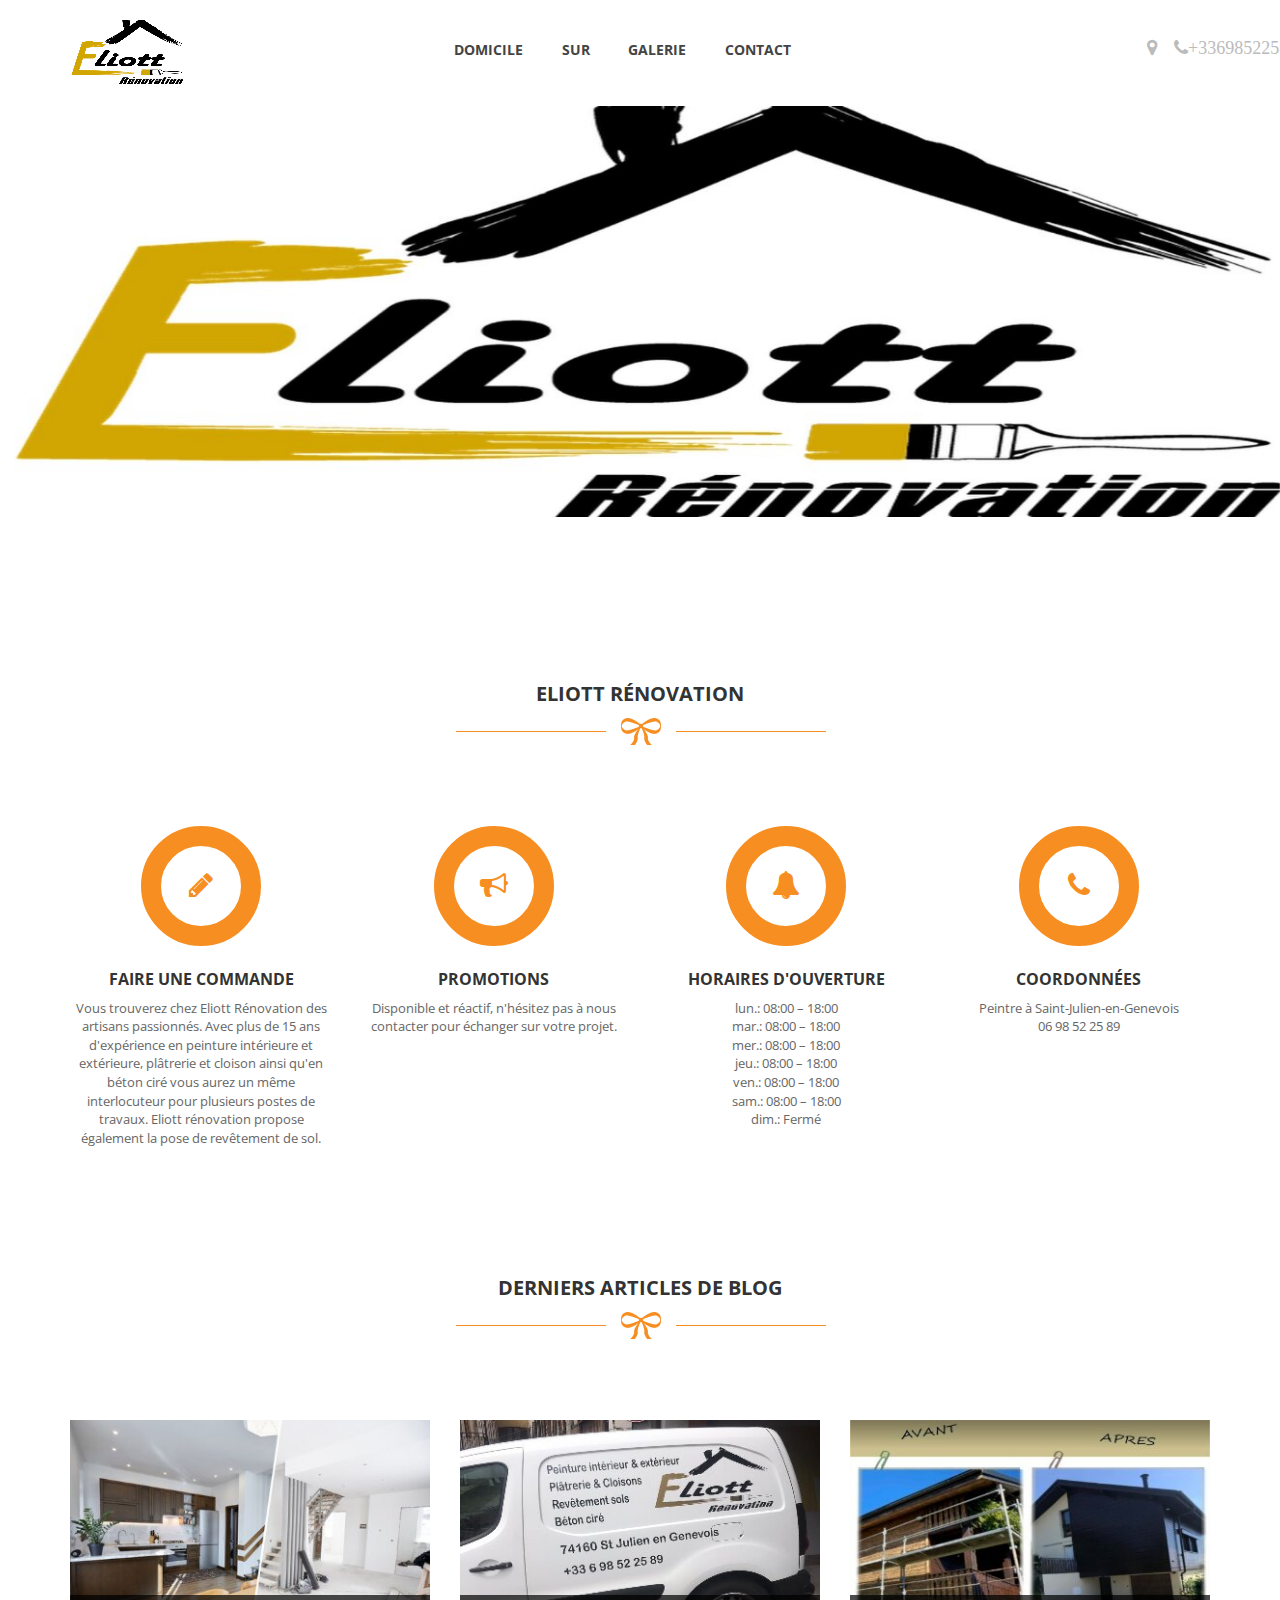
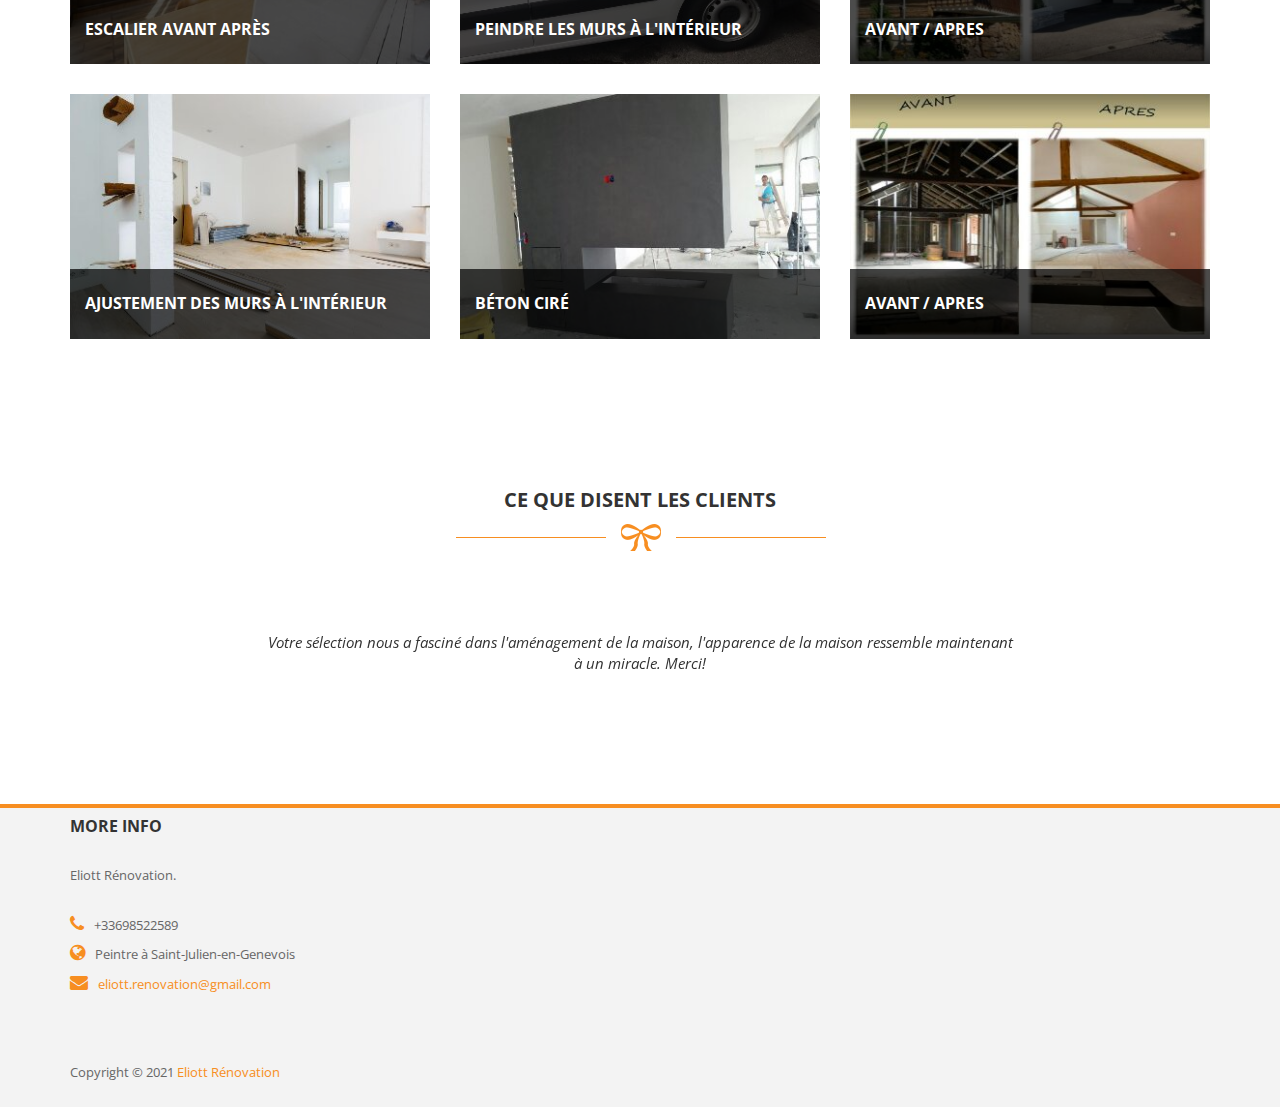
<file: index.html>
<!DOCTYPE html>
<!--[if lt IE 7]>      <html class="no-js lt-ie9 lt-ie8 lt-ie7"> <![endif]-->
<!--[if IE 7]>         <html class="no-js lt-ie9 lt-ie8"> <![endif]-->
<!--[if IE 8]>         <html class="no-js lt-ie9"> <![endif]-->
<!--[if gt IE 8]><!--> <html class="no-js"> <!--<![endif]-->
<!-- 

Grill Template 

http://www.templatemo.com/free-website-templates/417-grill

-->
    <head>
        <meta charset="utf-8">
        <title>Eliott Rénovation</title>
        <meta name="description" content="">
        <meta name="viewport" content="width=device-width">
        
        <link href='http://fonts.googleapis.com/css?family=Open+Sans:300italic,400italic,600italic,700italic,800italic,400,300,600,700,800' rel='stylesheet' type='text/css'>

        <link rel="stylesheet" href="css/bootstrap.css">
        <link rel="stylesheet" href="css/font-awesome.css">
        <link rel="stylesheet" href="css/templatemo_style.css">
        <link rel="stylesheet" href="css/templatemo_misc.css">
        <link rel="stylesheet" href="css/flexslider.css">
        <link rel="stylesheet" href="css/testimonails-slider.css">

        <script src="js/vendor/modernizr-2.6.1-respond-1.1.0.min.js"></script>
    </head>
    <body>
        <!--[if lt IE 7]>
            <p class="chromeframe">You are using an outdated browser. <a href="http://browsehappy.com/">Upgrade your browser today</a> or <a href="http://www.google.com/chromeframe/?redirect=true">install Google Chrome Frame</a> to better experience this site.</p>
        <![endif]-->

            <header>
                  
                <div id="main-header">
                    <div class="container">
                        <div class="row">
                            <div class="col-md-3">
                                <div class="logo">
                                    <a href="#"><img src="images/logo.png" title="Grill Template" alt="Grill Website Template" ></a>
                                </div>
                            </div>
                            <div class="col-md-6">
                                <div class="main-menu">
                                    <ul>
                                        <li><a href="index.html">DOMICILE</a></li>
                                        <li><a href="about-us.html">Sur</a></li>
                                        <li><a href="products.html">GALERIE</a></li>
                                        <li><a href="contact-us.html">Contact</a></li>
                                    </ul>
                                </div>
                            </div>
						<div class="col-md-3">
                                <div class="social-bottom text-right" style="margin-top: 30px;">                                   
                                    <ul>
									<li><a target="_blank" href="https://www.google.com/maps/dir//Eliott+R%C3%A9novation/data=!4m8!4m7!1m0!1m5!1m1!1s0x478c7d20dbb2ed6b:0xcc0f21f0af7c52be!2m2!1d6.072191999999999!2d46.144895999999996" class="fa fa-map-marker"></a></li>
									    <li><a href="#" onclick="window.open('tel:+33698522589');" class="fa fa-phone" >+33698522589</a></li>
                                       <!-- <li><a href="#" class="fa fa-facebook"></a></li>
                                        <li><a href="#" class="fa fa-instagram"></a></li>-->
                                        
                                    </ul>
                                </div>
                            </div>
                            
                        </div>
                    </div>
                </div>
            </header>
            

            <div id="slider">
                <div class="flexslider">
                  <ul class="slides">
                    <li>
                       
                      <img src="images/slide1.jpg" alt="" />
                    </li>
                    <li>                        
                      <img src="images/slide2.jpg" alt="" />
                    </li>
                    <li>                       
                      <img src="images/slide3.jpg" alt="" />
                    </li>
                  </ul>
                </div>
            </div>


            <div id="services">
                <div class="container">
                    <div class="row">
                        <div class="col-md-12">
                            <div class="heading-section">
                                <h2>Eliott Rénovation</h2>
                                <img src="images/under-heading.png" alt="" >
                            </div>
                        </div>
                    </div>
                    <div class="row">
                        <div class="col-md-3 col-sm-6">
                            <div class="service-item">
                                <div class="icon">
                                    <i class="fa fa-pencil"></i>
                                </div>
                                <h4>FAIRE UNE COMMANDE</h4>
                                <p>Vous trouverez chez Eliott Rénovation des artisans passionnés. Avec plus de 15 ans d'expérience en peinture intérieure et extérieure, plâtrerie et cloison ainsi qu'en béton ciré vous aurez un même interlocuteur pour plusieurs postes de travaux. Eliott rénovation propose également la pose de revêtement de sol.</p>
                            </div>
                        </div>
                        <div class="col-md-3 col-sm-6">
                            <div class="service-item">
                                <div class="icon">
                                    <i class="fa fa-bullhorn"></i>
                                </div>
                                <h4>Promotions</h4>
                                <p>Disponible et réactif, n'hésitez pas à nous contacter pour échanger sur votre projet.</p>
                            </div>
                        </div>
                        <div class="col-md-3 col-sm-6">
                            <div class="service-item">
                                <div class="icon">
                                    <i class="fa fa-bell"></i>
                                </div>
                                <h4>Horaires d'ouverture</h4>
                                <p>lun.:	08:00 – 18:00<br>
								mar.:	08:00 – 18:00<br>
								mer.:	08:00 – 18:00<br>
								jeu.:	08:00 – 18:00<br>
								ven.:	08:00 – 18:00<br>
								sam.:	08:00 – 18:00<br>
								dim.:	Fermé </p>
                            </div>
                        </div>
                        <div class="col-md-3 col-sm-6">
                            <div class="service-item">
                                <div class="icon">
                                    <i class="fa fa-phone"></i>
                                </div>
                                <h4>Coordonnées</h4>
                                <p>Peintre à Saint-Julien-en-Genevois <br>
								06 98 52 25 89</p>
                            </div>
                        </div>
                    </div>
                </div>
            </div>





            <div id="latest-blog">
                <div class="container">
                    <div class="row">
                        <div class="col-md-12">
                            <div class="heading-section">
                                <h2>DERNIERS ARTICLES DE BLOG</h2>
                                <img src="images/under-heading.png" alt="" >
                            </div>
                        </div>
                    </div>
					
                    <div class="row">
					 <div class="col-md-4 col-sm-6">
                            <div class="blog-post">
                                <div class="blog-thumb">
                                    <img src="images/blogpost6.jpg" alt="" />
                                </div>
                                <div class="blog-content">
                                    <div class="content-show">
                                        <h4><a href="single-post.html">Escalier Avant Après</a></h4>                                       
                                    </div>
                                    <div class="content-hide">
                                        <p>Changer je crois qu'il parait !</p>
                                    </div>
                                </div>
                            </div>
                        </div>                        
                        <div class="col-md-4 col-sm-6">
                            <div class="blog-post">
                                <div class="blog-thumb">
                                    <img src="images/blogpost2.jpg" alt="" />
                                </div>
                                <div class="blog-content">
                                    <div class="content-show">
                                        <h4><a href="single-post.html">Peindre les murs à l'intérieur</a></h4>
                                        
                                    </div>
                                    <div class="content-hide">
                                        <p>Après avoir terminé la peinture des murs, la brillance se remarque !</p>
                                    </div>
                                </div>
                            </div>
                        </div>
                        <div class="col-md-4 col-sm-6">
                            <div class="blog-post">
                                <div class="blog-thumb">
                                    <img src="images/blogpost3.jpg" alt="" />
                                </div>
                                <div class="blog-content">
                                    <div class="content-show">
                                        <h4><a href="#">AVANT / APRES</a></h4>
                                        
                                    </div>
                                    <div class="content-hide">
                                        <p>Façade extérieure parfaitement finie!</p>
                                    </div>
                                </div>
                            </div>
                        </div>
                        <div class="col-md-4 col-sm-6">
                            <div class="blog-post">
                                <div class="blog-thumb">
                                    <img src="images/blogpost4.jpg" alt="" />
                                </div>
                                <div class="blog-content">
                                    <div class="content-show">
                                        <h4><a href="#">Ajustement des murs à l'intérieur</a></h4>
                                      
                                    </div>
                                    <div class="content-hide">
                                        <p>Modifier les murs de l'intérieur et les peindre !</p>
                                    </div>
                                </div>
                            </div>
                        </div>
                        <div class="col-md-4 col-sm-6">
                            <div class="blog-post">
                                <div class="blog-thumb">
                                    <img src="images/blogpost5.jpg" alt="" />
                                </div>
                                <div class="blog-content">
                                    <div class="content-show">
                                        <h4><a href="#">Béton ciré</a></h4>                                       
                                    </div>
                                    <div class="content-hide">
                                        <p>casser le béton et les modifier !</p>
                                    </div>
                                </div>
                            </div>
                        </div>
                       <div class="col-md-4 col-sm-6">
                            <div class="blog-post">
                                <div class="blog-thumb">
                                    <img src="images/blogpost1.jpg" alt="" />
                                </div>
                                <div class="blog-content">
                                    <div class="content-show">
                                        <h4><a href="#">AVANT / APRES</a></h4>                                       
                                    </div>
                                    <div class="content-hide">
                                        <p>Changer avant et après.</p>
                                    </div>
                                </div>
                            </div>
                        </div>
                    </div>
                </div>
            </div>


            <div id="testimonails">
                <div class="container">
                    <div class="row">
                        <div class="col-md-12">
                            <div class="heading-section">
                                <h2>CE QUE DISENT LES CLIENTS</h2>
                                <img src="images/under-heading.png" alt="" >
                            </div>
                        </div>
                    </div>
                    <div class="row">
                        <div class="col-md-8 col-md-offset-2">
                            <div class="testimonails-slider">
                              <ul class="slides">
                                <li>
                                    <div class="testimonails-content">
                                        <p>Votre sélection nous a fasciné dans l'aménagement de la maison, l'apparence de la maison ressemble maintenant à un miracle. Merci!</p>                                        
                                    </div>
                                </li>
                                <li>
                                    <div class="testimonails-content">
                                        <p>Le look de notre maison a changé pour le mieux grâce au travail fait miraculeusement. Maintenant nous vivons de pain grâce à votre travail. Merci!</p>                                        
                                    </div> 
                                </li>
                                
                              </ul>
                            </div>
                        </div>
                    </div>
                </div>
            </div>

			<footer>
                <div class="container">
                  
                    <div class="main-footer">
                        <div class="row">
                           
                        
                            <div class="col-md-3">
                                <div class="more-info">
                                    <h4 class="footer-title">More info</h4>
                                    <p>Eliott Rénovation.</p>
                                    <ul>
                                        <li><i class="fa fa-phone"></i>+33698522589</li>
                                        <li><i class="fa fa-globe"></i>Peintre à Saint-Julien-en-Genevois</li>
                                        <li><i class="fa fa-envelope"></i><a href="#">eliott.renovation@gmail.com</a></li>
                                    </ul>
                                </div>
                            </div>
                        </div>
                    </div>
                    <div class="bottom-footer">
                        <p>
                        	<span>Copyright © 2021 <a href="#">Eliott Rénovation</a></span>
                        </p>
                    </div>
                    
                </div>
            </footer>

    
        <script src="js/vendor/jquery-1.11.0.min.js"></script>
        <script src="js/vendor/jquery.gmap3.min.js"></script>
        <script src="js/plugins.js"></script>
        <script src="js/main.js"></script>
		

    </body>
</html>
</file>
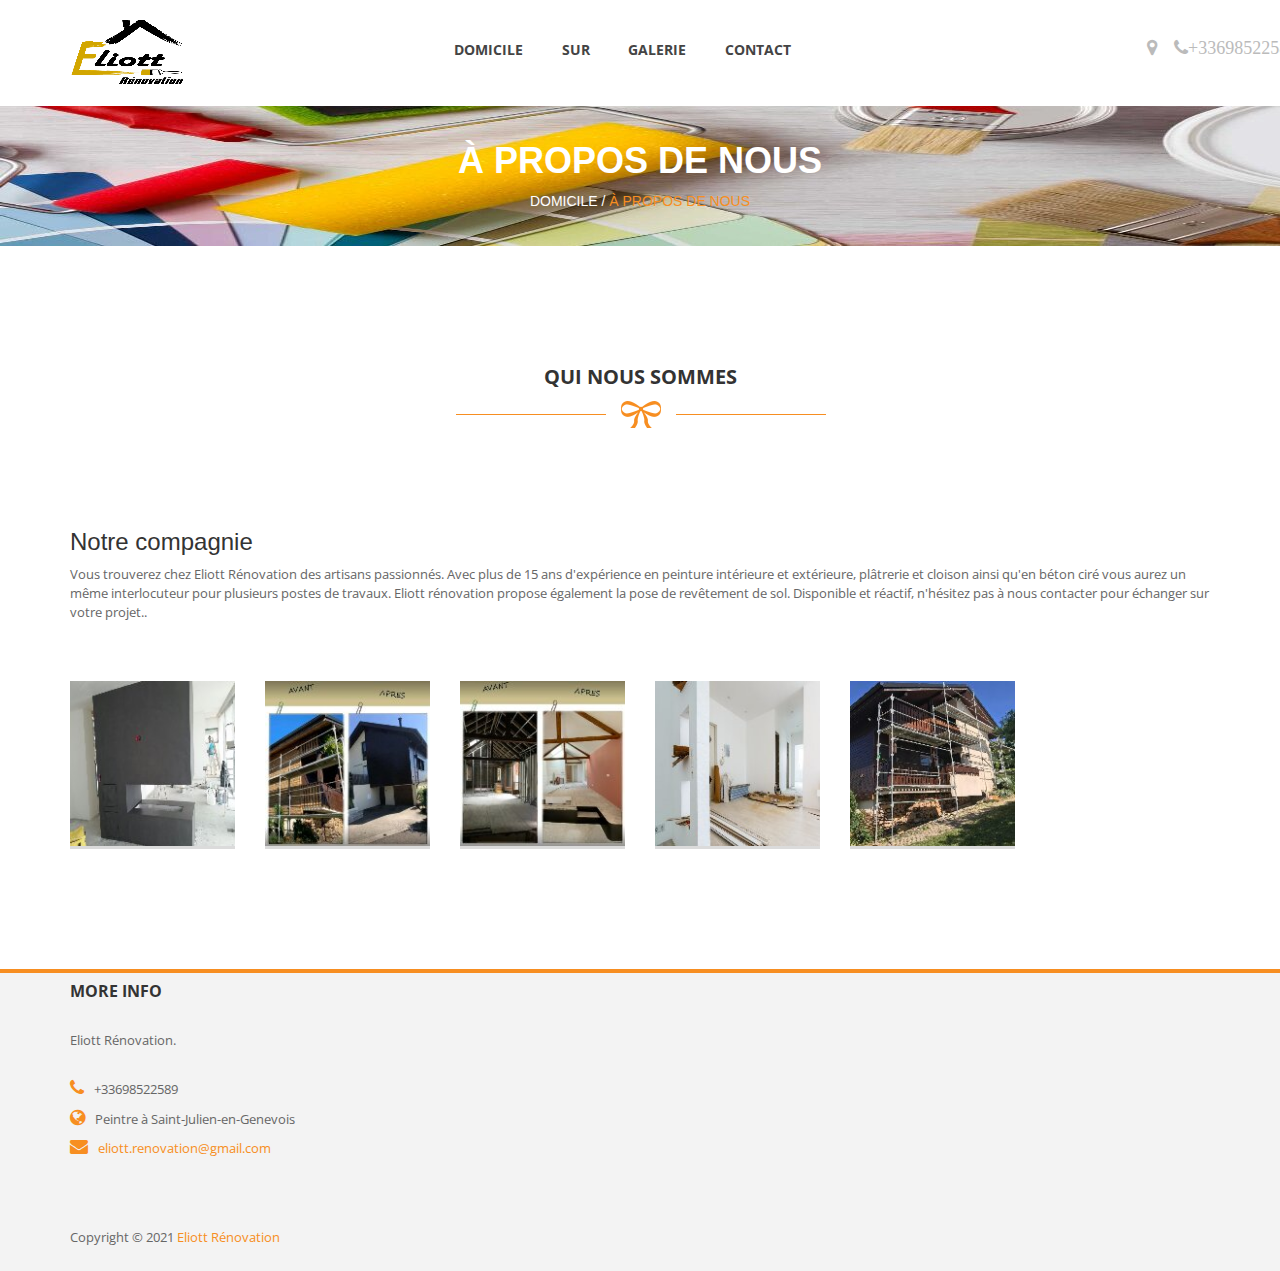
<file: about-us.html>
<!DOCTYPE html>
<!--[if lt IE 7]>      <html class="no-js lt-ie9 lt-ie8 lt-ie7"> <![endif]-->
<!--[if IE 7]>         <html class="no-js lt-ie9 lt-ie8"> <![endif]-->
<!--[if IE 8]>         <html class="no-js lt-ie9"> <![endif]-->
<!--[if gt IE 8]><!--> <html class="no-js"> <!--<![endif]-->
<!-- 

Grill Template 

http://www.templatemo.com/free-website-templates/417-grill

-->
    <head>
        <meta charset="utf-8">
        <title>Eliott Rénovation</title>
        <meta name="description" content="">
        <meta name="viewport" content="width=device-width">
        
        <link href='http://fonts.googleapis.com/css?family=Open+Sans:300italic,400italic,600italic,700italic,800italic,400,300,600,700,800' rel='stylesheet' type='text/css'>

        <link rel="stylesheet" href="css/bootstrap.css">
        <link rel="stylesheet" href="css/font-awesome.css">
        <link rel="stylesheet" href="css/templatemo_style.css">
        <link rel="stylesheet" href="css/templatemo_misc.css">
        <link rel="stylesheet" href="css/flexslider.css">
        <link rel="stylesheet" href="css/testimonails-slider.css">

        <script src="js/vendor/modernizr-2.6.1-respond-1.1.0.min.js"></script>
    </head>
    <body>
        <!--[if lt IE 7]>
            <p class="chromeframe">You are using an outdated browser. <a href="http://browsehappy.com/">Upgrade your browser today</a> or <a href="http://www.google.com/chromeframe/?redirect=true">install Google Chrome Frame</a> to better experience this site.</p>
        <![endif]-->

        <header>
                  
                <div id="main-header">
                    <div class="container">
                        <div class="row">
                            <div class="col-md-3">
                                <div class="logo">
                                    <a href="#"><img src="images/logo.png" title="Grill Template" alt="Grill Website Template" ></a>
                                </div>
                            </div>
                            <div class="col-md-6">
                                <div class="main-menu">
                                    <ul>
                                        <li><a href="index.html">DOMICILE</a></li>
                                        <li><a href="about-us.html">Sur</a></li>
                                        <li><a href="products.html">GALERIE</a></li>
                                        <li><a href="contact-us.html">Contact</a></li>
                                    </ul>
                                </div>
                            </div>
						<div class="col-md-3">
                                <div class="social-bottom text-right" style="margin-top: 30px;">                                   
                                    <ul>
									    <li><a target="_blank" href="https://www.google.com/maps/dir//Eliott+R%C3%A9novation/data=!4m8!4m7!1m0!1m5!1m1!1s0x478c7d20dbb2ed6b:0xcc0f21f0af7c52be!2m2!1d6.072191999999999!2d46.144895999999996" class="fa fa-map-marker"></a></li>
									     <li><a href="#" onclick="window.open('tel:+33698522589');" class="fa fa-phone">+33698522589</a></li>
                                       <!-- <li><a href="#" class="fa fa-facebook"></a></li>
                                        <li><a href="#" class="fa fa-instagram"></a></li>-->
                                    </ul>
                                </div>
                            </div>
                            
                        </div>
                    </div>
                </div>
            </header>


            <div id="heading">
                <div class="container">
                    <div class="row">
                        <div class="col-md-12">
                            <div class="heading-content">
                                <h2>À propos de nous</h2>
                                <span>DOMICILE / <a href="about-us.html">À propos de nous</a></span>
                            </div>
                        </div>
                    </div>
                </div>
            </div>


            <div id="timeline-post">
                <div class="container">
                    <div class="row">
                        <div class="col-md-12">
                            <div class="heading-section">
                                <h2>Qui nous sommes</h2>
                                <img src="images/under-heading.png" alt="" >
                            </div>
                        </div>
                    </div>
                    
                    <div class="row">
                        <div class="col-md-12">
                        	<h3>Notre compagnie</h3>
                            <p>Vous trouverez chez Eliott Rénovation des artisans passionnés. Avec plus de 15 ans d'expérience en peinture intérieure et extérieure, plâtrerie et cloison ainsi qu'en béton ciré vous aurez un même interlocuteur pour plusieurs postes de travaux. Eliott rénovation propose également la pose de revêtement de sol.
Disponible et réactif, n'hésitez pas à nous contacter pour échanger sur votre projet..</p>
                        </div>
                       
                    </div>
                    
                    <div class="space50"></div>
                    
                    <div class="row">
                       
                        <div class="col-md-2 col-sm-4">
                            <div class="timeline-thumb">
                                <div class="thumb">
                                    <img src="images/timeline2.jpg" alt="">
                                </div>                                
                             </div>
                        </div>
                        <div class="col-md-2 col-sm-4">
                            <div class="timeline-thumb">
                                <div class="thumb">
                                    <img src="images/timeline3.jpg" alt="">
                                </div>
                                
                             </div>
                        </div>
                        <div class="col-md-2 col-sm-4">
                            <div class="timeline-thumb">
                                <div class="thumb">
                                    <img src="images/timeline4.jpg" alt="">
                                </div>
                                
                             </div>
                        </div>
                        <div class="col-md-2 col-sm-4">
                            <div class="timeline-thumb">
                                <div class="thumb">
                                    <img src="images/timeline5.jpg" alt="">
                                </div>
                                
                             </div>
                        </div>
                        <div class="col-md-2 col-sm-4">
                            <div class="timeline-thumb">
                                <div class="thumb">
                                    <img src="images/timeline6.jpg" alt="">
                                </div>
                                
                             </div>
                        </div>
                    </div>
                </div>
            </div>


           


          <footer>
                <div class="container">
                  
                    <div class="main-footer">
                        <div class="row">
                           
                        
                            <div class="col-md-3">
                                <div class="more-info">
                                    <h4 class="footer-title">More info</h4>
                                    <p>Eliott Rénovation.</p>
                                    <ul>
                                       <li><i class="fa fa-phone"></i>+33698522589</li>
                                        <li><i class="fa fa-globe"></i>Peintre à Saint-Julien-en-Genevois</li>
                                        <li><i class="fa fa-envelope"></i><a href="#">eliott.renovation@gmail.com</a></li>
                                    </ul>
                                </div>
                            </div>
                        </div>
                    </div>
                    <div class="bottom-footer">
                        <p>
                        	<span>Copyright © 2021 <a href="#">Eliott Rénovation</a></span>
                        </p>
                    </div>
                    
                </div>
            </footer>

        <script src="js/vendor/jquery-1.11.0.min.js"></script>
        <script src="js/vendor/jquery.gmap3.min.js"></script>
        <script src="js/plugins.js"></script>
        <script src="js/main.js"></script>

    </body>
</html>
</file>
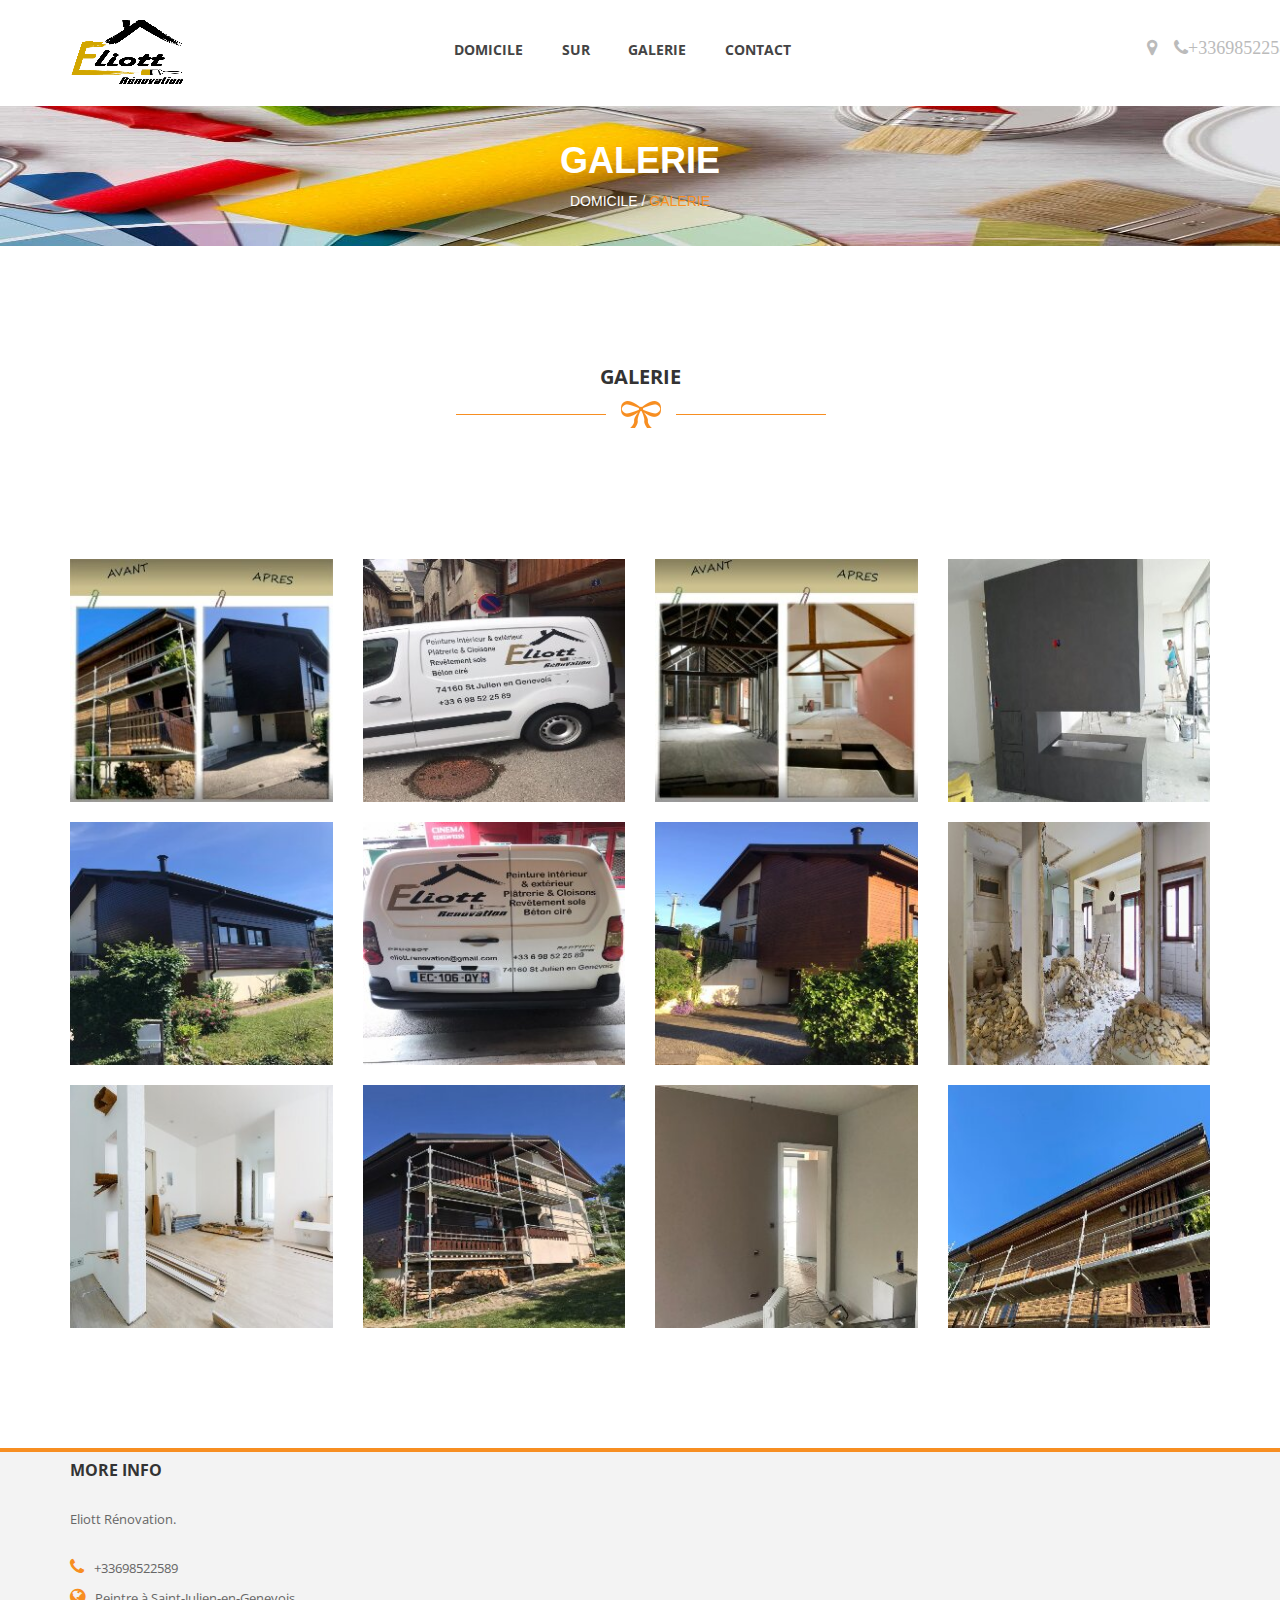
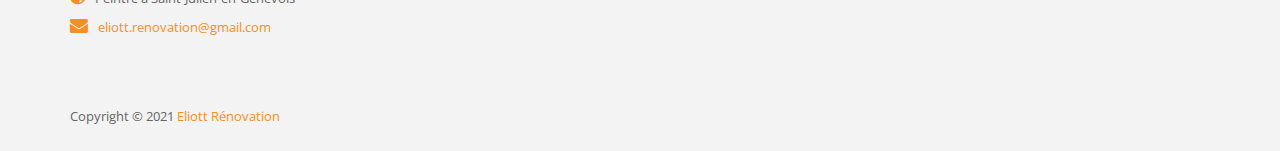
<file: products.html>
<!DOCTYPE html>
<!--[if lt IE 7]>      <html class="no-js lt-ie9 lt-ie8 lt-ie7"> <![endif]-->
<!--[if IE 7]>         <html class="no-js lt-ie9 lt-ie8"> <![endif]-->
<!--[if IE 8]>         <html class="no-js lt-ie9"> <![endif]-->
<!--[if gt IE 8]><!--> <html class="no-js"> <!--<![endif]-->
<!-- 

Grill Template 

http://www.templatemo.com/free-website-templates/417-grill

-->
    <head>
        <meta charset="utf-8">
        <title>Eliott Rénovation</title>
        <meta name="description" content="">
        <meta name="viewport" content="width=device-width">
        
        <link href='http://fonts.googleapis.com/css?family=Open+Sans:300italic,400italic,600italic,700italic,800italic,400,300,600,700,800' rel='stylesheet' type='text/css'>

        <link rel="stylesheet" href="css/bootstrap.css">
        <link rel="stylesheet" href="css/font-awesome.css">
        <link rel="stylesheet" href="css/templatemo_style.css">
        <link rel="stylesheet" href="css/templatemo_misc.css">
        <link rel="stylesheet" href="css/flexslider.css">
        <link rel="stylesheet" href="css/testimonails-slider.css">

        <script src="js/vendor/modernizr-2.6.1-respond-1.1.0.min.js"></script>
    </head>
    <body>
        <!--[if lt IE 7]>
            <p class="chromeframe">You are using an outdated browser. <a href="http://browsehappy.com/">Upgrade your browser today</a> or <a href="http://www.google.com/chromeframe/?redirect=true">install Google Chrome Frame</a> to better experience this site.</p>
        <![endif]-->

         <header>
                  
                <div id="main-header">
                    <div class="container">
                        <div class="row">
                            <div class="col-md-3">
                                <div class="logo">
                                    <a href="#"><img src="images/logo.png" title="Grill Template" alt="Grill Website Template" ></a>
                                </div>
                            </div>
                            <div class="col-md-6">
                                <div class="main-menu">
                                    <ul>
                                        <li><a href="index.html">DOMICILE</a></li>
                                        <li><a href="about-us.html">Sur</a></li>
                                        <li><a href="products.html">GALERIE</a></li>
                                        <li><a href="contact-us.html">Contact</a></li>
                                    </ul>
                                </div>
                            </div>
						<div class="col-md-3">
                                <div class="social-bottom text-right" style="margin-top: 30px;">                                   
                                    <ul>
									    <li><a target="_blank" href="https://www.google.com/maps/dir//Eliott+R%C3%A9novation/data=!4m8!4m7!1m0!1m5!1m1!1s0x478c7d20dbb2ed6b:0xcc0f21f0af7c52be!2m2!1d6.072191999999999!2d46.144895999999996" class="fa fa-map-marker"></a></li>
									     <li><a href="#" onclick="window.open('tel:+33698522589');" class="fa fa-phone">+33698522589</a></li>
                                       <!-- <li><a href="#" class="fa fa-facebook"></a></li>
                                        <li><a href="#" class="fa fa-instagram"></a></li>-->
                                    </ul>
                                </div>
                            </div>
                            
                        </div>
                    </div>
                </div>
            </header>


            <div id="heading">
                <div class="container">
                    <div class="row">
                        <div class="col-md-12">
                            <div class="heading-content">
                                <h2>GALERIE</h2>
                                <span>DOMICILE / <a href="about-us.html">GALERIE</a></span>
                            </div>
                        </div>
                    </div>
                </div>
            </div>





            <div id="products-post">
                <div class="container">
                    <div class="row">
                        <div class="col-md-12">
                            <div id="product-heading">
                                <h2>GALERIE</h2>
                                <img src="images/under-heading.png" alt="" >
                            </div>
                        </div>
                    </div>
                   
                    <div class="row" id="Container">
					<div class="col-md-3 col-sm-6 mix portfolio-item Pizza">       
                            <div class="portfolio-wrapper">                
                                <div class="portfolio-thumb">
                                    <img src="images/product5.jpg" alt="" />
                                    <div class="hover">
                                        <div class="hover-iner">
                                            <a class="fancybox" href="images/product5_big.jpg"><img src="images/open-icon.png" alt="" /></a>
                                           
                                        </div>
                                    </div>
                                </div>                                
                            </div>          
                        </div>
						<div class="col-md-3 col-sm-6 mix portfolio-item Pizza">       
                            <div class="portfolio-wrapper">                
                                <div class="portfolio-thumb">
                                    <img src="images/product7.jpg" alt="" />
                                    <div class="hover">
                                        <div class="hover-iner">
                                            <a class="fancybox" href="images/product7_big.jpg"><img src="images/open-icon.png" alt="" /></a>
                                           
                                        </div>
                                    </div>
                                </div>                                
                            </div>          
                        </div>
						<div class="col-md-3 col-sm-6 mix portfolio-item Pizza">       
                            <div class="portfolio-wrapper">                
                                <div class="portfolio-thumb">
                                    <img src="images/product6.jpg" alt="" />
                                    <div class="hover">
                                        <div class="hover-iner">
                                            <a class="fancybox" href="images/product6_big.jpg"><img src="images/open-icon.png" alt="" /></a>
                                           
                                        </div>
                                    </div>
                                </div>                                
                            </div>          
                        </div>
						<div class="col-md-3 col-sm-6 mix portfolio-item Pizza">       
                            <div class="portfolio-wrapper">                
                                <div class="portfolio-thumb">
                                    <img src="images/product8.jpg" alt="" />
                                    <div class="hover">
                                        <div class="hover-iner">
                                            <a class="fancybox" href="images/product8_big.jpg"><img src="images/open-icon.png" alt="" /></a>
                                           
                                        </div>
                                    </div>
                                </div>                                
                            </div>          
                        </div>
						<div class="col-md-3 col-sm-6 mix portfolio-item Pizza">       
                            <div class="portfolio-wrapper">                
                                <div class="portfolio-thumb">
                                    <img src="images/product9.jpg" alt="" />
                                    <div class="hover">
                                        <div class="hover-iner">
                                            <a class="fancybox" href="images/product9_big.jpg"><img src="images/open-icon.png" alt="" /></a>
                                           
                                        </div>
                                    </div>
                                </div>                                
                            </div>          
                        </div>
						<div class="col-md-3 col-sm-6 mix portfolio-item Pizza">       
                            <div class="portfolio-wrapper">                
                                <div class="portfolio-thumb">
                                    <img src="images/product10.jpg" alt="" />
                                    <div class="hover">
                                        <div class="hover-iner">
                                            <a class="fancybox" href="images/product10_big.jpg"><img src="images/open-icon.png" alt="" /></a>
                                           
                                        </div>
                                    </div>
                                </div>                                
                            </div>          
                        </div>
                        <div class="col-md-3 col-sm-6 mix portfolio-item Pizza">       
                            <div class="portfolio-wrapper">                
                                <div class="portfolio-thumb">
                                    <img src="images/product1.jpg" alt="" />
                                    <div class="hover">
                                        <div class="hover-iner">
                                            <a class="fancybox" href="images/product1_big.jpg"><img src="images/open-icon.png" alt="" /></a>
                                           
                                        </div>
                                    </div>
                                </div>                                
                            </div>          
                        </div>
                        <div class="col-md-3 col-sm-6 mix portfolio-item ginger">       
                            <div class="portfolio-wrapper">                
                                <div class="portfolio-thumb">
                                    <img src="images/product2.jpg" alt="" />
                                    <div class="hover">
                                        <div class="hover-iner">
                                            <a class="fancybox" href="images/product2_big.jpg"><img src="images/open-icon.png" alt="" /></a>
                                            
                                        </div>
                                    </div>
                                </div>  
                              
                            </div>          
                        </div>
                        <div class="col-md-3 col-sm-6 mix portfolio-item pizza">       
                            <div class="portfolio-wrapper">                
                                <div class="portfolio-thumb">
                                    <img src="images/product3.jpg" alt="" />
                                    <div class="hover">
                                        <div class="hover-iner">
                                            <a class="fancybox" href="images/product3_big.jpg"><img src="images/open-icon.png" alt="" /></a>
                                          
                                        </div>
                                    </div>
                                </div>  
                               
                            </div>          
                        </div>
                        <div class="col-md-3 col-sm-6 mix portfolio-item pasta">       
                            <div class="portfolio-wrapper">                
                                <div class="portfolio-thumb">
                                    <img src="images/product4.jpg" alt="" />
                                    <div class="hover">
                                        <div class="hover-iner">
                                            <a class="fancybox" href="images/product4_big.jpg"><img src="images/open-icon.png" alt="" /></a>
                                           
                                        </div>
                                    </div>
                                </div>  
                              
                            </div>          
                        </div>
						 <div class="col-md-3 col-sm-6 mix portfolio-item pasta">       
                            <div class="portfolio-wrapper">                
                                <div class="portfolio-thumb">
                                    <img src="images/product11.jpg" alt="" />
                                    <div class="hover">
                                        <div class="hover-iner">
                                            <a class="fancybox" href="images/product11_big.jpg"><img src="images/open-icon.png" alt="" /></a>
                                           
                                        </div>
                                    </div>
                                </div>  
                              
                            </div>          
                        </div>
						 <div class="col-md-3 col-sm-6 mix portfolio-item pasta">       
                            <div class="portfolio-wrapper">                
                                <div class="portfolio-thumb">
                                    <img src="images/product12.jpg" alt="" />
                                    <div class="hover">
                                        <div class="hover-iner">
                                            <a class="fancybox" href="images/product12_big.jpg"><img src="images/open-icon.png" alt="" /></a>
                                           
                                        </div>
                                    </div>
                                </div>  
                              
                            </div>          
                        </div>
                       
                       
                    </div>
                 <!--    <div class="pagination">
                        <div class="row">   
                            <div class="col-md-12">
                                <ul>
                                	<li><a href="#">Previous</a></li>
                                    <li><a href="#">1</a></li>
                                    <li><a href="#">2</a></li>
                                    <li><a href="#">3</a></li>
                                    <li><a href="#">4</a></li>
                                    <li><a href="#">Next</a></li>
                                </ul>
                            </div>
                        </div>
                    </div>  -->   
                </div>
            </div>


   <footer>
                <div class="container">
                  
                    <div class="main-footer">
                        <div class="row">
                           
                        
                            <div class="col-md-3">
                                <div class="more-info">
                                    <h4 class="footer-title">More info</h4>
                                    <p>Eliott Rénovation.</p>
                                    <ul>
                                        <li><i class="fa fa-phone"></i>+33698522589</li>
                                        <li><i class="fa fa-globe"></i>Peintre à Saint-Julien-en-Genevois</li>
                                        <li><i class="fa fa-envelope"></i><a href="#">eliott.renovation@gmail.com</a></li>
                                    </ul>
                                </div>
                            </div>
                        </div>
                    </div>
                    <div class="bottom-footer">
                        <p>
                        	<span>Copyright © 2021 <a href="#">Eliott Rénovation</a></span>
                        </p>
                    </div>
                    
                </div>
            </footer>

    
        <script src="js/vendor/jquery-1.11.0.min.js"></script>
        <script src="js/vendor/jquery.gmap3.min.js"></script>
        <script src="js/plugins.js"></script>
        <script src="js/main.js"></script>

    </body>
</html>
</file>
<file: css/templatemo_style.css>
/*

Grill Template 

http://www.templatemo.com/free-website-templates/417-grill

*/

/*-- Basic --*/
a {
  text-decoration: none;
  color: #f78e21;
}

a:hover {
  text-decoration: none;
  color: #f78e21;
}

.blue {
	color: #09F;
}

.green {
	color: #0A0;
}

p {
  font-family: 'Open Sans', sans-serif;
  font-size: 13px;
  color: #666;
}

.heading-section {
  text-align: center;
  padding: 100px 0 80px 0;
}

.heading-section h2 {
  font-family: 'Open Sans', sans-serif;
  font-size: 20px;
  color: #333;
  font-weight: 700;
  text-transform: uppercase;
}

*, *:before, *:after {
  -moz-box-sizing: border-box; -webkit-box-sizing: border-box; box-sizing: border-box;
 }


.space30 {
	margin-bottom: 30px;
}

.space50 {
	margin-bottom: 50px;
}


/*-- Header --*/
#top-header {
  background-color: #333;
  color: #fff;
}

.home-account a {
  display: inline-block;
  margin-right: 15px;
  padding: 10px 0;
  font-size: 13px;
  font-family: 'Open Sans', sans-serif;
}

.cart-info {
  text-align: right;
  padding: 8px 0;
  font-size: 13px;
  font-family: 'Open Sans', sans-serif;
}

.logo {
  padding: 20px 0;
}

.main-menu ul {
  padding: 0px;
  margin: 0px;
  text-align: center;
}

.main-menu li {
  list-style: none;
  display: inline-block;
    padding: 40px 0;
}

.main-menu a {
  font-family: 'Open Sans', sans-serif;
  font-weight: 700;
  font-size: 14px;
  color: #444;
  text-transform: uppercase;
  margin-right: 35px;
}

.main-menu a:hover {
  color: #f78e21;
}

.search-box {
  text-align: right;
  margin-top: 33px;
  position: relative;
}

.search-box input {
  margin-top: 0px;
}

.search-box input[type="submit"] {
  background-color: transparent;
  position: absolute;
  width: 34px;
  height: 34px;
  right: 0;
  top: 0;
  border: 0;
  content: '';
  color: transparent;
  background: url(../images/search-icon.png);
  background-position: center;
  background-repeat: no-repeat;
}

.search-box input#s {
  padding: 4px 10px 4px 10px;
  height: 34px;
  line-height: 34px;
  outline: 0;
  border: 1px solid #ddd;
}

/*-- End Header --*/




/*-- Heading --*/

#heading {
  background-image: url(../images/bg-image.jpg);
  height: 140px;
}

#heading h2 {
  font-size: 36px;
  font-weight: 700;
  color: #fff;
  text-transform: uppercase;
}

#heading span {
  color: #fff;
  text-transform: uppercase;
}

.heading-content {
  text-align: center;
  margin-top: 35px;
}

/*-- End Heading --*/




/*-- Timeline --*/

.timeline-thumb {
  position: relative;
  text-align: center;
  border-bottom: 3px solid #dbdbdb;
}

.timeline-thumb:hover {
  border-color: #f78e21;
}

.timeline-thumb .thumb img {
  width: 100%;
  overflow: hidden;
}
.timeline-thumb .overlay {
  background-color: rgba(0,0,0, 0.7);
  width: 100%;
  height: 100%;
  position: absolute;
  top: 0;
  left: 0;
  visibility: hidden;
  opacity: 0;
}

.timeline-thumb:hover .overlay {
 visibility: visible;
 overflow: hidden;
 opacity: 1;
 cursor: pointer;
}

.timeline-caption h4 {
  padding-top: 80px;
  font-family: 'Open Sans', sans-serif;
  font-size: 16px;
  text-transform: uppercase;
  font-weight: 700;
  color: #fff;
  margin: 0 0 3px 0;
}

.timeline-caption p {
  font-family: 'Open Sans', sans-serif;
  font-size: 14px;
  font-weight: 300;
  color: #f78e21;
}

/*-- End Timeline --*/




/*-- Our Team --*/

.team-thumb {
  position: relative;
  text-align: center;
}

.team-thumb .author img {
  width: 100%;
}

.team-thumb .overlay {
  background-color: rgba(0,0,0, 0.7);
  position: absolute;
  width: 100%;
  height: 100%;
  top: 0;
  left: 0;
  visibility: hidden;
  opacity: 0;
}

.team-thumb:hover .overlay {
 visibility: visible;
 opacity: 1;
 cursor: pointer;
}

.author-caption ul {
  padding: 0;
  margin: 0;
}

.author-caption li {
  list-style: none;
  display: inline-block;
  margin-top: 40%;
}

.author-caption a {
  display: inline-block;
  background-color: rgba(250,250,250, 0.4);
  width: 34px;
  height: 34px;
  line-height: 34px;
  color: #fff;
}

.author-caption a:hover {
  background-color: #f78e21;
  color: #fff;
}

.author-details {
  margin-top: 15px;
  text-align: center;
}

.author-details h2 {
  display: block;
  margin-bottom: 0px;
  font-size: 16px;
  font-weight: 700;
  color: #333;
  text-transform: uppercase;
}

.author-details span {
  color: #f78e21;
  text-transform: uppercase;
}

/*-- End Our Team --*/




/*-- Products --*/

#product-heading {
  text-align: center;
  padding: 100px 0 30px 0;
}

#product-heading h2 {
  font-family: 'Open Sans', sans-serif;
  font-size: 20px;
  color: #333;
  font-weight: 700;
  text-transform: uppercase;
}

#Container {
  margin-top: 80px;
}

#Container .mix {
  display: none;
}

.portfolio-wrapper {
  overflow: hidden;
  padding-top: 20px;
}


#filters {
  text-align: center;
}

#filters ul {
  margin: 0px;
  padding: 0px;
}

#filters li {
  cursor: pointer;
  list-style: none;
  display: inline-block;
}

#filters span {
  text-transform: uppercase;
  font-family: 'Open Sans', sans-serif;
  font-size: 14px;
  font-weight: 300;
  color: #444;
  padding-left: 15px;
}


#filters span:hover {
  color: #f78e21;
  transition: all 0.3s ease-in;
}

.label-text a {
  color: #333;
}

.label-text a:hover {
  color: #f78e21;
}

.label-text h3 {
  margin: 10px 0 2px 0;
  font-size: 16px;
  font-weight: 700;
  color: #333;
  text-transform: uppercase;
}

.label-text span {
  color: #777;
  text-transform: uppercase;
  font-family: 'Open Sans', sans-serif;
  font-weight: 300;
  display: block;
  color: #f78e21
}

.portfolio-thumb img {
  width: 100%;
}

.portfolio-thumb {
  position: relative;
}

.hover-iner {
  position: relative;
  width: 100%;
  height: 100%;
}

.hover-iner a {
  position: absolute;
  top: 35%;
  left: 43%;
  margin-left: -18px;
  margin-top: -18px;
  background-color: rgba(0,0,0, 0.1);
  border: 1px solid #f78e21;
  width: 80px;
  height: 80px;
  line-height: 80px;
  color: #fff;
  text-align: center;
}

.hover-iner img {
  width: auto;
}

.hover-iner span {
  position: absolute;
  text-transform: uppercase;
  color: #fff;
  margin-top: 190px;
  text-align: center;
  font-size: 13px;
  width: 100%;
  color: #f78e21;
  font-weight: 300;
}

.hover {
  position: absolute;
  width: 100%;
  height: 100%;
  top: 0px;
  left: 0px;
  visibility: hidden;
  opacity: 0;
  background-color: rgba(0, 0, 0, 0.7);
}

.portfolio-wrapper:hover .portfolio-thumb .hover {
  visibility: visible;
  opacity: 1;
  transition: all 0.3s ease-in;
}

.pagination {
  margin-top: 60px;
}

.pagination ul {
  padding: 0;
  margin: 0;
}
.pagination li {
  list-style: none;
  display: inline-block;
}

.pagination a {
  background-color: #444;
  padding: 10px 20px;
  font-size: 18px;
  font-weight: 600;
  color: #fff;
  display: block;
  text-align: center;
}

.pagination a:hover {
  background-color: #f78e21;
}

/*- End Products --*/


/*-- Single Post --*/

.image-post {
  overflow: hidden;
}

.product-title h3 {
  font-size: 16px;
  font-weight: 700;
  color: #333;
  display: inline-block;
  margin-right: 20px;
  border-right: 1px solid #ddd;
  padding-right: 20px;
}

.product-title span {
  display: inline-block;
  font-size: 13px;
  color: #f78e21;
} 

.product-content a {
  font-weight: 700;
  font-size: 13px;
}

.product-content p {
  margin-top: 5px;
  padding-bottom: 15px;
}

.comment-section h4 {
  margin-top: 30px;
  font-size: 16px;
  color: #666;
  font-weight: 700;
  text-transform: uppercase;
}

.all-comments {
  margin-top: 40px;
  margin-bottom: 40px;
}

.comments {
  margin-top: 30px;
}

.author-thumb {
  float: left;
  margin-right: 30px;
}

.comment-body {
  background-color: #f3f3f3;
  padding: 20px;
  overflow: hidden;
  position: relative;
}

.comment-body h6 {
  font-size: 16px;
  font-weight: 700;
  color: #333;
  text-transform: uppercase;
  margin-bottom: 5px;
  margin-top: 0px;
}

.comment-body span {
  font-size: 14px;
  color: #f78e21;
}

.comment-body p {
  margin-top: 20px;
}

.comment-body a {
  text-transform: uppercase;
  font-size: 14px;
  color: #fff;
  background-color: #f78e21;
  width: 80px;
  height: 30px;
  line-height: 30px;
  text-align: center;
  display: inline-block;
  position: absolute;
  top: 20px;
  right: 20px;
}

.replyed-form {
  margin-left: 130px;
}

.leave-comment h4 {
  margin-top: 30px;
  padding-bottom: 10px;
  font-size: 16px;
  color: #666;
  font-weight: 700;
  text-transform: uppercase;
}

input, textarea {
  padding: 10px;
  border: 1px solid #e2e2e2;
  width: 100%;
  margin-top: 25px;
  font-size: 13px;
  font-style: italic;
  font-weight: 300;
  color: #aaa;
  outline: none; 
}

textarea {
  height: 165px;
  max-height: 180px;
  max-width: 770px;
  line-height: 18px;
  width: 100%
}

.form label {
  margin-left: 10px;
  color: #999999;
}

.send button {
  width: 90px;
  color: #fff;
  cursor: pointer;
  height: 35px;
  line-height: 30px;
  text-align: center;
  background-color: #f78e21; 
  font-family: 'Open Sans', sans-serif;
  font-size: 16px;
  font-style: normal;
  font-weight: 600;
  text-transform: uppercase;
  border: 0;
  outline: none;
}

.leave input {
  width: 90px;
  cursor: pointer;
  height: 35px;
  line-height: 30px;
  text-align: center;
  background-color: #f78e21; 
  color: #fff;
  font-family: 'Open Sans', sans-serif;
  font-size: 16px;
  font-style: normal;
  font-weight: 600;
  text-transform: uppercase;
  border: 0;
}

/*-- End Single Post --*/




/*-- Contact Us --*/

.message-form input {
  margin-top: 0px;
}

.message-form  textarea {
  padding-bottom: 20px;
}

.send {
  margin-top: 20px;
}

.info p {
  padding-bottom: 20px;
}

.info ul {
  margin: 0;
  padding: 0;
}

.info li {
  list-style: none;
  margin: 10px 0;
  font-family: 'Open Sans', sans-serif;
  font-size: 13px;
  color: #666;
}

.info i {
  color: #f78e21;
  margin-right: 10px;
  font-size: 18px;
}

/*-- End Contact Us--*/




/*-- Side Bar --*/

.side-bar h4 {
  font-size: 16px;
  font-weight: 700;
  color: #fff;
  text-transform: uppercase;
  background-color: #f78e21;
  margin-top: 0px;
  padding: 9px 15px 9px 15px;
}

.archives-list ul {
  margin-top: 25px !important;
  padding-bottom: 30px !important;
  margin: 0;
  padding: 0;
}

.archives-list li {
  list-style: none;
  margin: 10px 0;
}

.archives-list i {
  font-size: 16px;
  margin-right: 5px;
  color: #f78e21;
}

.archives-list a {
  text-transform: uppercase;
  color: #888;
  font-size: 13px;
}

.archives-list a:hover {
  color: #f78e21;
}

.recent-post {
  overflow: hidden;
  margin-bottom: 20px;
}

.recent-post-thumb {
  float: left;
  margin-right: 20px !important; 
  width: 70px;
  height: 70px;
}

.recent-post-info {
  overflow: hidden;
}

.recent-post-info h6 {
  font-family: 'Open Sans', sans-serif;
  font-size: 14px;
  font-weight: 700;
  text-transform: uppercase;
  margin-top: 0;
}

.posts {
  margin-top: 30px;
  margin-bottom: 30px;
}

.recent-post-info a {
  color: #333;
}

.recent-post-info a:hover {
  color: #f78e21;
}

.recent-post-info span {
  font-family: 'Open Sans', sans-serif;
  font-size: 13px;
  color: #f78e21;
}

.flickr-images {
  margin-top: 20px;
}

.flickr-images img {
  margin-top: 20px;
  overflow: hidden !important;
  width: 68px;
}

.flickr-images img:hover {
  border: 3px solid #f78e21;
  transition: all 0.1s ease-in;
  cursor: pointer;
}

/*-- End Side Bar --*/





/*-- Slider --*/

#slider {
  overflow: hidden;
}

.slider-caption {
  text-align: center;
  position: absolute;
  width: 100%;
  margin-top: 160px;
  color: #fff;
  font-family: 'Open Sans', sans-serif;
}

.slider-caption h1 {
  text-shadow: 1px 1px #777;
  font-size: 48px;
  padding-bottom: 10px;
  font-weight: 500;
  color: #f78e21;
  text-transform: uppercase;
}

.slider-caption p {
  font-size: 18px;
  font-weight: 300;
  color: #fff;
  line-height: 15px;
}

.slider-caption a {
  margin-top: 20px;
  text-decoration: none;
  display: inline-block;
  background-color: #f78e21;
  width: 200px;
  height: 40px;
  text-align: center;
  color: #fff;
  line-height: 40px;
  text-transform: uppercase;
  font-size: 18px;
  font-weight: 600;
}

/*-- End Slider --*/





/*-- Services --*/

.service-item {
  text-align: center;
}

.icon i {
  border-radius: 50%;
  border: 20px solid #f78e21;
  color: #f78e21;
  font-size: 28px;
  line-height: 80px;
  width: 120px;
  height: 120px;
}

.service-item h4 {
  font-family: 'Open Sans', sans-serif;
  font-size: 16px;
  font-weight: 700;
  color: #333;
  text-transform: uppercase;
  margin-top: 25px;
}

/*-- End Services --*/





/*-- Latest Posts --*/

.blog-post {
  position: relative;
  margin-bottom: 30px;
}

.blog-thumb {
  overflow: hidden;
  position: relative;
}

.blog-thumb img {
  width: 100%;
}

.blog-content {
  position: absolute;
  bottom: 0;
  left: 0;
  width: 100%;
  background-color: rgba(0,0,0,0.7);
  color: #fff;
  padding: 15px;
}

.content-show a {
  font-family: 'Open Sans', sans-serif;
  font-size: 16px;
  font-weight: 700;
  color: #fff;
  text-transform: uppercase;
}

.content-show span {
  color: #f78e21;
}

.content-hide {
  margin-top: 15px;
  display: none;
}

.content-hide p {
  color: #fff;
}

/*-- End Latest Posts --*/





/*-- Testimonails --*/

.testimonails-content p {
  text-align: center;
  font-size: 15px;
  color: #333;
  font-style: italic;
}

.testimonails-content h6 {
  font-size: 16px;
  font-weight: 300;
  text-align: center;
  margin-top: 30px;
  font-style: italic;
}

/*-- End Testimonails --*/





/*--Footer--*/

footer {
  background-color: #f3f3f3;
  border-top: 4px solid #f78e21;
  margin-top: 120px;
}

.social-bottom {
  margin-top: 40px;
  padding-bottom: 40px;
}

.social-bottom span {
  font-family: 'Open Sans', sans-serif;
  font-size: 22px;
  font-weight: 600;
  color: #333;
  text-transform: uppercase;
  float: left;
  margin-right: 26px;
}

.social-bottom ul {
  margin: 0;
  padding: 0;
}

.social-bottom li {
  list-style: none;
  display: inline-block;
}

.social-bottom a {
  background-color: #fff;
  font-size: 18px;
  width: 36px;
  height: 36px;
  line-height: 36px;
  text-align: center;
  color: #bbb;
}

.social-bottom a:hover {
  background-color: #f78e21;
  color: #fff;
}

.subscribe-form {
  margin-top: 40px;
  padding-bottom: 40px;
}

.subscribe-form span {
  font-family: 'Open Sans', sans-serif;
  font-size: 22px;
  font-weight: 600;
  color: #333;
  text-transform: uppercase;
  float: left;
  margin-right: 26px;
}

.subscribeForm {
  position: relative;
  display: inline-block;
}

.subscribe-form input[type="submit"] {
  position: absolute;
  right: 0;
  top: 0;
  width: 34px;
  height: 34px;
  background: url(../images/subscribe-icon.png);
  background-repeat: no-repeat;
  background-position: center;
  color: transparent;
  background-color: transparent;
  content: '';
  margin-top: 0;
  border: 0;
}

.subscribe-form input#subscribe {
  padding: 4px 10px 4px 10px;
  line-height: 34px;
  height: 34px;
  max-width: 280px;
  width: 280px;
  margin-top: 0px;
  outline: 0;
  border-color: #f3f3f3;
}

.footer-title {
  font-family: 'Open Sans', sans-serif;
  font-size: 16px;
  font-weight: 700;
  color: #333;
  text-transform: uppercase;
  padding-bottom: 20px;
}

.shop-list ul {
  margin: 0;
  padding: 0;
}

.shop-list li {
  list-style: none;
  margin: 10px 0;
}

.shop-list i {
  font-size: 16px;
  margin-right: 5px;
  color: #f78e21;
}

.shop-list a {
  text-transform: uppercase;
  color: #888;
  font-size: 13px;
}

.shop-list a:hover {
  color: #f78e21;
}

.recent-post {
  overflow: hidden;
  margin-bottom: 20px;
}

.recent-post-thumb {
  float: left;
  margin-right: 10px;
  width: 70px;
  height: 70px;
}

.recent-post-info {
  overflow: hidden;
}

.recent-post-info h6 {
  font-family: 'Open Sans', sans-serif;
  font-size: 14px;
  font-weight: 700;
  text-transform: uppercase;
  margin-top: 0;
}

.recent-post-info a {
  color: #333;
}

.recent-post-info a:hover {
  color: #f78e21;
}

.recent-post-info span {
  font-family: 'Open Sans', sans-serif;
  font-size: 13px;
  color: #f78e21;
}

.more-info p {
  padding-bottom: 20px;
}

.more-info ul {
  margin: 0;
  padding: 0;
}

.more-info li {
  list-style: none;
  margin: 10px 0;
  font-family: 'Open Sans', sans-serif;
  font-size: 13px;
  color: #666;
}

.more-info i {
  color: #f78e21;
  margin-right: 10px;
  font-size: 18px;
}

.bottom-footer {
  text-align: left;
  padding: 60px 0 15px 0;
}

/*-- End Footer --*/









/*--- RESPONSIVE ---*/

@media screen and (max-width: 990px) {

  .home-account {
    text-align: center;
    display: block;
  }

  .cart-info {
    text-align: center;
    display: block;
  }
  
  .logo {
    text-align: center;
  }

  .search-box {
    display: none;
  }

  .slider-caption {
    display: none;
  }

  .service-item {
    margin-top: 40px;
  }

  .footer-title {
    margin-top: 60px;
  }

  .bottom-footer {
    text-align: center;
  }

  .timeline-thumb{
    margin-top: 30px;
    border-bottom: none;
  }

  .team-thumb {
    margin-top: 30px;
  }

  .side-bar {
    margin-top: 100px;
  }

  .side-bar h4 {
    width: 100%;
  }

  .send-message input {
    margin-top: 20px;
  }

  .info {
    margin-top: 60px;
    text-align: center;
  }
}

@media screen and (max-width: 568px) {

  .home-account {
    text-align: center;
    display: block;
  }

  .cart-info {
    text-align: center;
    display: block;
  }
  
  .logo {
    text-align: center;
  }

  .search-box {
    display: none;
  }

  .content-hide p {
    display: none;
  }

  .slider-caption {
    display: none;
  }

  .service-item {
    margin-top: 40px;
  }

  .footer-title {
    margin-top: 60px;
  }

  .bottom-footer {
    text-align: center;
  }

  .timeline-thumb{
    margin-top: 30px;
    border-bottom: none;
  }

  .team-thumb {
    margin-top: 30px;
  }

  .side-bar {
    margin-top: 100px;
  }

  .side-bar h4 {
    width: 100%;
  }

  .send-message input {
    margin-top: 20px;
  }

  .info {
    margin-top: 60px;
    text-align: center;
  }

  .logo {
    padding-bottom: 60px;
  }

  .main-menu li {
    display: block;
    margin-top: -60px;
    margin-right: -35px;
  }

  #heading-section img {
    display: none;
  }

  .divide-line img {
    display: none;
  }

  .top-footer {
    display: none;
  }

}

@media screen and (max-width: 1000px) {

  .slider-caption {
    display: none;
  }
}

@media screen and (max-width: 600px) {

  .heading-section img {
    display: none;
  }

  body {
    overflow-x: hidden;
  }
}

@media screen and (min-width: 995px) {

  .hover-iner span {
  margin-top: 160px;
  }

  body {
    overflow-x: hidden;
  }
}

/*--- END RESPONSIVE ---*/
</file>
<file: css/templatemo_misc.css>
/*

Grill Template 
http://www.templatemo.com/preview/templatemo_417_grill 

*/


/*! fancyBox v2.1.5 fancyapps.com | fancyapps.com/fancybox/#license */
.fancybox-wrap,
.fancybox-skin,
.fancybox-outer,
.fancybox-inner,
.fancybox-image,
.fancybox-wrap iframe,
.fancybox-wrap object,
.fancybox-nav,
.fancybox-nav span,
.fancybox-tmp
{
	padding: 0;
	margin: 0;
	border: 0;
	outline: none;
	vertical-align: top;
}

.fancybox-wrap {
	position: absolute;
	top: 0;
	left: 0;
	z-index: 8020;
}

.fancybox-skin {
	position: relative;
	background: #f9f9f9;
	color: #444;
	text-shadow: none;
	-webkit-border-radius: 4px;
	   -moz-border-radius: 4px;
	        border-radius: 4px;
}

.fancybox-opened {
	z-index: 8030;
}

.fancybox-opened .fancybox-skin {
	-webkit-box-shadow: 0 10px 25px rgba(0, 0, 0, 0.5);
	   -moz-box-shadow: 0 10px 25px rgba(0, 0, 0, 0.5);
	        box-shadow: 0 10px 25px rgba(0, 0, 0, 0.5);
}

.fancybox-outer, .fancybox-inner {
	position: relative;
}

.fancybox-inner {
	overflow: hidden;
}

.fancybox-type-iframe .fancybox-inner {
	-webkit-overflow-scrolling: touch;
}

.fancybox-error {
	color: #444;
	font: 14px/20px "Helvetica Neue",Helvetica,Arial,sans-serif;
	margin: 0;
	padding: 15px;
	white-space: nowrap;
}

.fancybox-image, .fancybox-iframe {
	display: block;
	width: 100%;
	height: 100%;
}

.fancybox-image {
	max-width: 100%;
	max-height: 100%;
}

#fancybox-loading, .fancybox-close, .fancybox-prev span, .fancybox-next span {
	background-image: url('../images/fancybox_sprite.png');
}

#fancybox-loading {
	position: fixed;
	top: 50%;
	left: 50%;
	margin-top: -22px;
	margin-left: -22px;
	background-position: 0 -108px;
	opacity: 0.8;
	cursor: pointer;
	z-index: 8060;
}

#fancybox-loading div {
	width: 44px;
	height: 44px;
	background: url('../images/fancybox_loading.gif') center center no-repeat;
}

.fancybox-close {
	position: absolute;
	top: -18px;
	right: -18px;
	width: 36px;
	height: 36px;
	cursor: pointer;
	z-index: 8040;
}

.fancybox-nav {
	position: absolute;
	top: 0;
	width: 40%;
	height: 100%;
	cursor: pointer;
	text-decoration: none;
	background: transparent url('../images/blank.gif'); /* helps IE */
	-webkit-tap-highlight-color: rgba(0,0,0,0);
	z-index: 8040;
}

.fancybox-prev {
	left: 0;
}

.fancybox-next {
	right: 0;
}

.fancybox-nav span {
	position: absolute;
	top: 50%;
	width: 36px;
	height: 34px;
	margin-top: -18px;
	cursor: pointer;
	z-index: 8040;
	visibility: hidden;
}

.fancybox-prev span {
	left: 10px;
	background-position: 0 -36px;
}

.fancybox-next span {
	right: 10px;
	background-position: 0 -72px;
}

.fancybox-nav:hover span {
	visibility: visible;
}

.fancybox-tmp {
	position: absolute;
	top: -99999px;
	left: -99999px;
	visibility: hidden;
	max-width: 99999px;
	max-height: 99999px;
	overflow: visible !important;
}

/* Overlay helper */

.fancybox-lock {
    overflow: hidden !important;
    width: auto;
}

.fancybox-lock body {
    overflow: hidden !important;
}

.fancybox-lock-test {
    overflow-y: hidden !important;
}

.fancybox-overlay {
	position: absolute;
	top: 0;
	left: 0;
	overflow: hidden;
	display: none;
	z-index: 8010;
	background: url('../images/fancybox_overlay.png');
}

.fancybox-overlay-fixed {
	position: fixed;
	bottom: 0;
	right: 0;
}

.fancybox-lock .fancybox-overlay {
	overflow: auto;
	overflow-y: scroll;
}

/* Title helper */

.fancybox-title {
	visibility: hidden;
	font: normal 13px/20px "Helvetica Neue",Helvetica,Arial,sans-serif;
	position: relative;
	text-shadow: none;
	z-index: 8050;
}

.fancybox-opened .fancybox-title {
	visibility: visible;
}

.fancybox-title-float-wrap {
	position: absolute;
	bottom: 0;
	right: 50%;
	margin-bottom: -35px;
	z-index: 8050;
	text-align: center;
}

.fancybox-title-float-wrap .child {
	display: inline-block;
	margin-right: -100%;
	padding: 2px 20px;
	background: transparent; /* Fallback for web browsers that doesn't support RGBa */
	background: rgba(0, 0, 0, 0.8);
	-webkit-border-radius: 15px;
	   -moz-border-radius: 15px;
	        border-radius: 15px;
	text-shadow: 0 1px 2px #222;
	color: #FFF;
	font-weight: bold;
	line-height: 24px;
	white-space: nowrap;
}

.fancybox-title-outside-wrap {
	position: relative;
	margin-top: 10px;
	color: #fff;
}

.fancybox-title-inside-wrap {
	padding-top: 10px;
}

.fancybox-title-over-wrap {
	position: absolute;
	bottom: 0;
	left: 0;
	color: #fff;
	padding: 10px;
	background: #000;
	background: rgba(0, 0, 0, .8);
}

/*Retina graphics!*/
@media only screen and (-webkit-min-device-pixel-ratio: 1.5),
	   only screen and (min--moz-device-pixel-ratio: 1.5),
	   only screen and (min-device-pixel-ratio: 1.5){

	#fancybox-loading, .fancybox-close, .fancybox-prev span, .fancybox-next span {
		background-image: url('../images/fancybox_sprite@2x.png');
		background-size: 44px 152px; /*The size of the normal image, half the size of the hi-res image*/
	}

	#fancybox-loading div {
		background-image: url('../images/fancybox_loading@2x.gif');
		background-size: 24px 24px; /*The size of the normal image, half the size of the hi-res image*/
	}
}
</file>
<file: css/testimonails-slider.css>
/*
 * jQuery FlexSlider v2.2.0
 * http://www.woothemes.com/flexslider/
 *
 * Copyright 2012 WooThemes
 * Free to use under the GPLv2 license.
 * http://www.gnu.org/licenses/gpl-2.0.html
 *
 * Contributing author: Tyler Smith (@mbmufffin)
 */


/* Browser Resets
*********************************/
.flex-container a:active,
.flexslider a:active,
.flex-container a:focus,
.flexslider a:focus  {outline: none;}
.slides,
.flex-control-nav,
.flex-direction-nav {margin: 0; padding: 0; list-style: none;}

/* Icon Fonts
*********************************/
/* Font-face Icons */
@font-face {
	font-family: 'flexslider-icon';
	src:url('fonts/flexslider-icon.eot');
	src:url('fonts/flexslider-icon.eot?#iefix') format('embedded-opentype'),
		url('fonts/flexslider-icon.woff') format('woff'),
		url('fonts/flexslider-icon.ttf') format('truetype'),
		url('fonts/flexslider-icon.svg#flexslider-icon') format('svg');
	font-weight: normal;
	font-style: normal;
}

/* FlexSlider Necessary Styles
*********************************/
.flexslider { overflow: hidden; margin: 0; padding: 0;}
.flexslider .slides > li {display: none; -webkit-backface-visibility: hidden;} /* Hide the slides before the JS is loaded. Avoids image jumping */
.flexslider .slides img {width: 100%; display: block;}
.flex-pauseplay span {text-transform: capitalize;}

/* Clearfix for the .slides element */
.slides:after {content: "\0020"; display: block; clear: both; visibility: hidden; line-height: 0; height: 0;}
html[xmlns] .slides {display: block;}
* html .slides {height: 1%;}

/* No JavaScript Fallback */
/* If you are not using another script, such as Modernizr, make sure you
 * include js that eliminates this class on page load */
.no-js .slides > li:first-child {display: block;}

/* FlexSlider Default Theme
*********************************/
.flexslider { position: relative; zoom: 1; max-height:  600px; }
.flex-viewport { max-height: 2000px; -webkit-transition: all 1s ease; -moz-transition: all 1s ease; -o-transition: all 1s ease; transition: all 1s ease; }
.loading .flex-viewport { max-height: 300px; }
.flexslider .slides { zoom: 1; }
.carousel li { margin-right: 5px; }

/* Direction Nav */
.flex-direction-nav {*height: 0;}
.flex-direction-nav a  { text-align: center; display: block; border: 1px solid #f78e21; width: 40px; height: 40px; line-height: 40px; color: #f78e21; margin: -20px 0 0; position: absolute; top: 50%; z-index: 10; overflow: hidden; opacity: 0; cursor: pointer; -webkit-transition: all .3s ease; -moz-transition: all .3s ease; transition: all .3s ease; }
.flex-direction-nav .flex-prev { left: -50px; }
.flex-direction-nav .flex-next { right: -50px; }
.flexslider:hover .flex-prev { opacity: 1; left: 50px; }
.flexslider:hover .flex-next { opacity: 1; right: 50px; }
.flexslider:hover .flex-next:hover, .flexslider:hover .flex-prev:hover { opacity: 1; }
.flex-direction-nav .flex-disabled { opacity: 0!important; filter:alpha(opacity=0); cursor: default; }
.flex-direction-nav a:before  {font-family: 'FontAwesome'; font-size: 32px; display: inline-block; content: '\f104'; }
.flex-direction-nav a.flex-next:before  { content: '\f105'; }

/* Pause/Play */
.flex-pauseplay a { display: block; width: 20px; height: 20px; position: absolute; bottom: 5px; left: 10px; opacity: 0.8; z-index: 10; overflow: hidden; cursor: pointer; color: #000; }
.flex-pauseplay a:before  { font-size: 20px; display: inline-block; content: '\f004'; }
.flex-pauseplay a:hover  { opacity: 1; }
.flex-pauseplay a.flex-play:before { content: '\f003'; }

/* Control Nav */
.flex-control-nav {width: 100%; position: absolute; bottom: -40px; text-align: center;}
.flex-control-nav li {margin: 0 6px; display: inline-block; zoom: 1; *display: inline;}
.flex-control-paging li a {width: 11px; height: 11px; display: block; background: #666; background: rgba(0,0,0,0.5); cursor: pointer; text-indent: -9999px; -webkit-border-radius: 20px; -moz-border-radius: 20px; -o-border-radius: 20px; border-radius: 20px; -webkit-box-shadow: inset 0 0 3px rgba(0,0,0,0.3); -moz-box-shadow: inset 0 0 3px rgba(0,0,0,0.3); -o-box-shadow: inset 0 0 3px rgba(0,0,0,0.3); box-shadow: inset 0 0 3px rgba(0,0,0,0.3); }
.flex-control-paging li a:hover { background: #333; background: rgba(0,0,0,0.7); }
.flex-control-paging li a.flex-active { background: #000; background: rgba(0,0,0,0.9); cursor: default; }

.flex-control-thumbs {margin: 5px 0 0; position: static; overflow: hidden;}
.flex-control-thumbs li {width: 25%; float: left; margin: 0;}
.flex-control-thumbs img {width: 100%; display: block; opacity: .7; cursor: pointer;}
.flex-control-thumbs img:hover {opacity: 1;}
.flex-control-thumbs .flex-active {opacity: 1; cursor: default;}

@media screen and (max-width: 860px) {
  .flex-direction-nav .flex-prev { opacity: 1; left: 10px;}
  .flex-direction-nav .flex-next { opacity: 1; right: 10px;}
}
</file>
